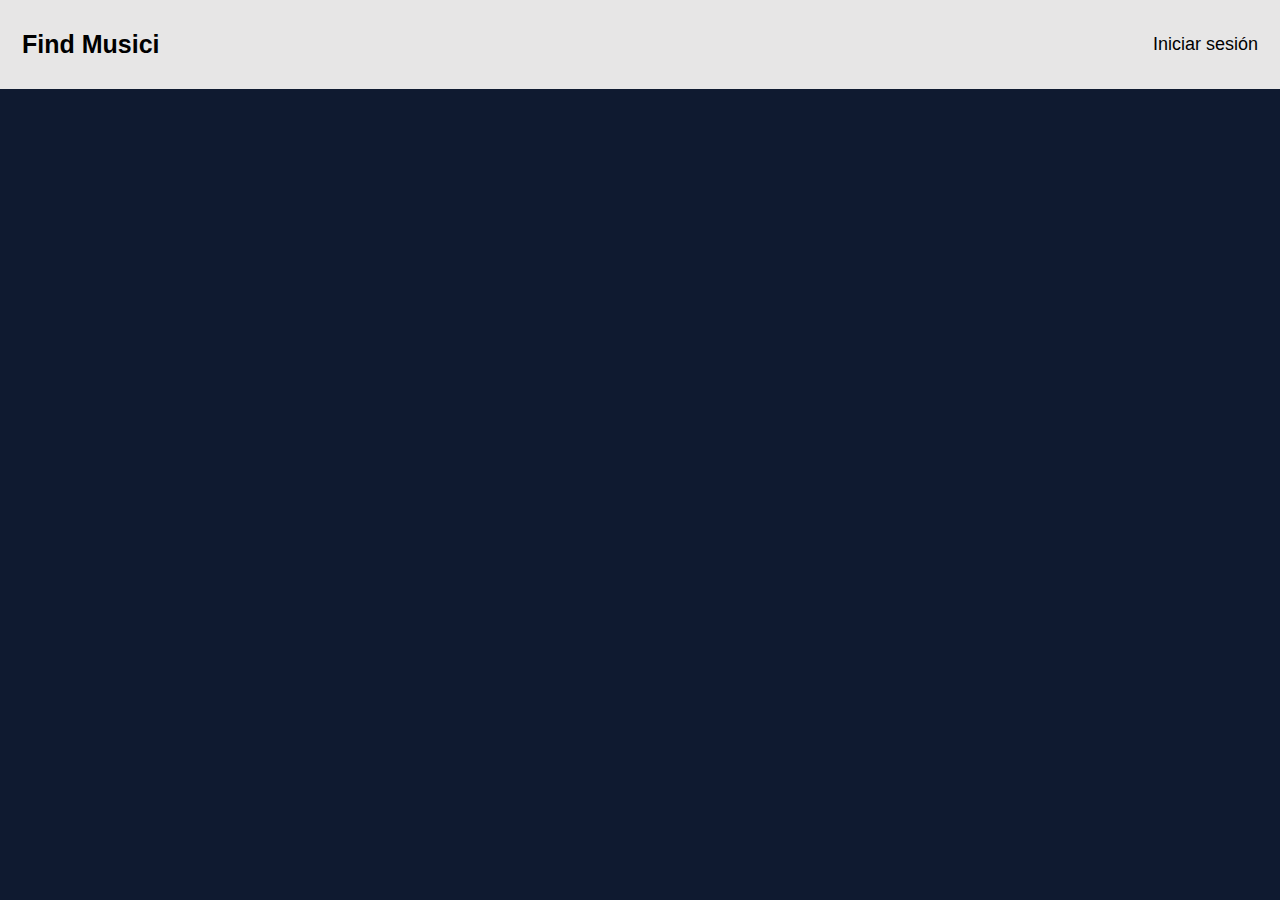
<file: FRONT/index.html>
<!DOCTYPE html>
<html lang="en">
<head>
    <meta charset="UTF-8">
    <meta http-equiv="X-UA-Compatible" content="IE=edge">
    <meta name="viewport" content="width=device-width, initial-scale=1.0">
    <link rel="stylesheet" href="css/index.css">
    <title>Find Musici</title>
</head>
<body>
    <div class="header-responsive">
        <a href="#" class="logo">Find Musici</a>
        <div class="header-right">
          <a href="login.html" target="_blank">Iniciar sesión</a>
        </div>
      </div>
</body>
</html>
</file>
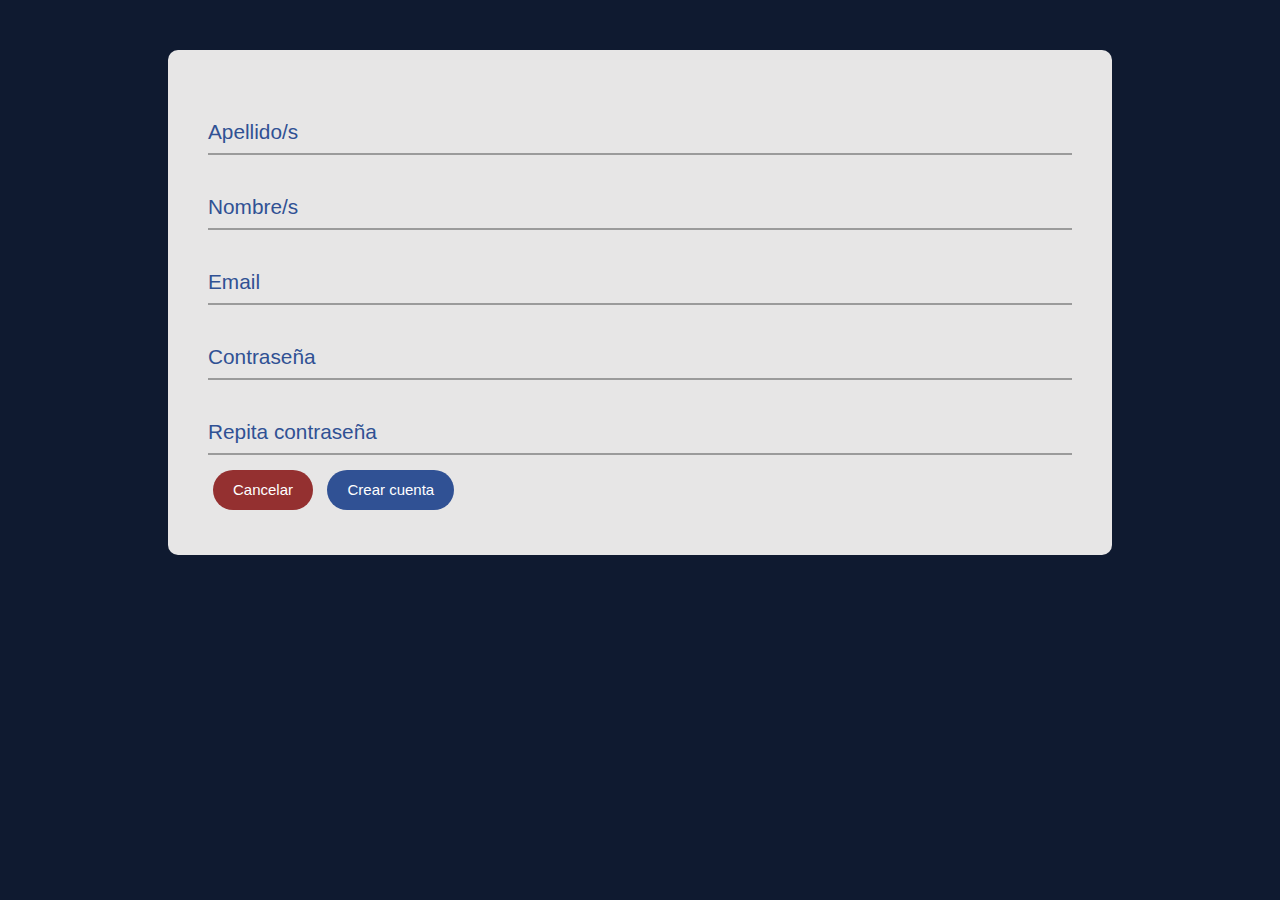
<file: FRONT/crearCuenta.html>
<!DOCTYPE html>
<html lang="en">
<head>
    <meta charset="UTF-8">
    <meta http-equiv="X-UA-Compatible" content="IE=edge">
    <meta name="viewport" content="width=device-width, initial-scale=1.0">
    <link rel="stylesheet" href="css/crearCuenta.css">
    <link rel="stylesheet" href="css/inputs.css">
    <link rel="stylesheet" href="css/buttons.css">
    <title>Iniciar sesión</title>
</head>
<body>
    <div class="box-form">
        <div class="right">
            <div class="inputs">
                <div class="form__group field">
                    <input type="input" class="form__field" placeholder="Apellido/s" name="txtApellido" id='txtApellido'/>
                    <label for="txtApellido" class="form__label">Apellido/s</label>
                </div>

                <div class="form__group field">
                    <input type="input" class="form__field" placeholder="Nombre/s" name="txtNombre" id='txtNombre'/>
                    <label for="txtNombre" class="form__label">Nombre/s</label>
                </div>

                <div class="form__group field">
                    <input type="input" class="form__field" placeholder="Email" name="txtEmail" id='txtEmail'/>
                    <label for="txtEmail" class="form__label">Email</label>
                </div>

                <div class="form__group field">
                    <input type="password" class="form__field" placeholder="Contraseña" name="txtPass" id='txtPass'/>
                    <label for="txtPass" class="form__label">Contraseña</label>
                </div>

                <div class="form__group field">
                    <input type="password" class="form__field" placeholder="Repita Contraseña" name="txtPassRepeat" id='txtPassRepeat'/>
                    <label for="txtPassRepeat" class="form__label">Repita contraseña</label>
                </div>
            </div>

            <button class="button-danger">Cancelar</button>
            <button class="button-success">Crear cuenta</button>
        </div>
    
    </div>
</body>
</html>
</file>
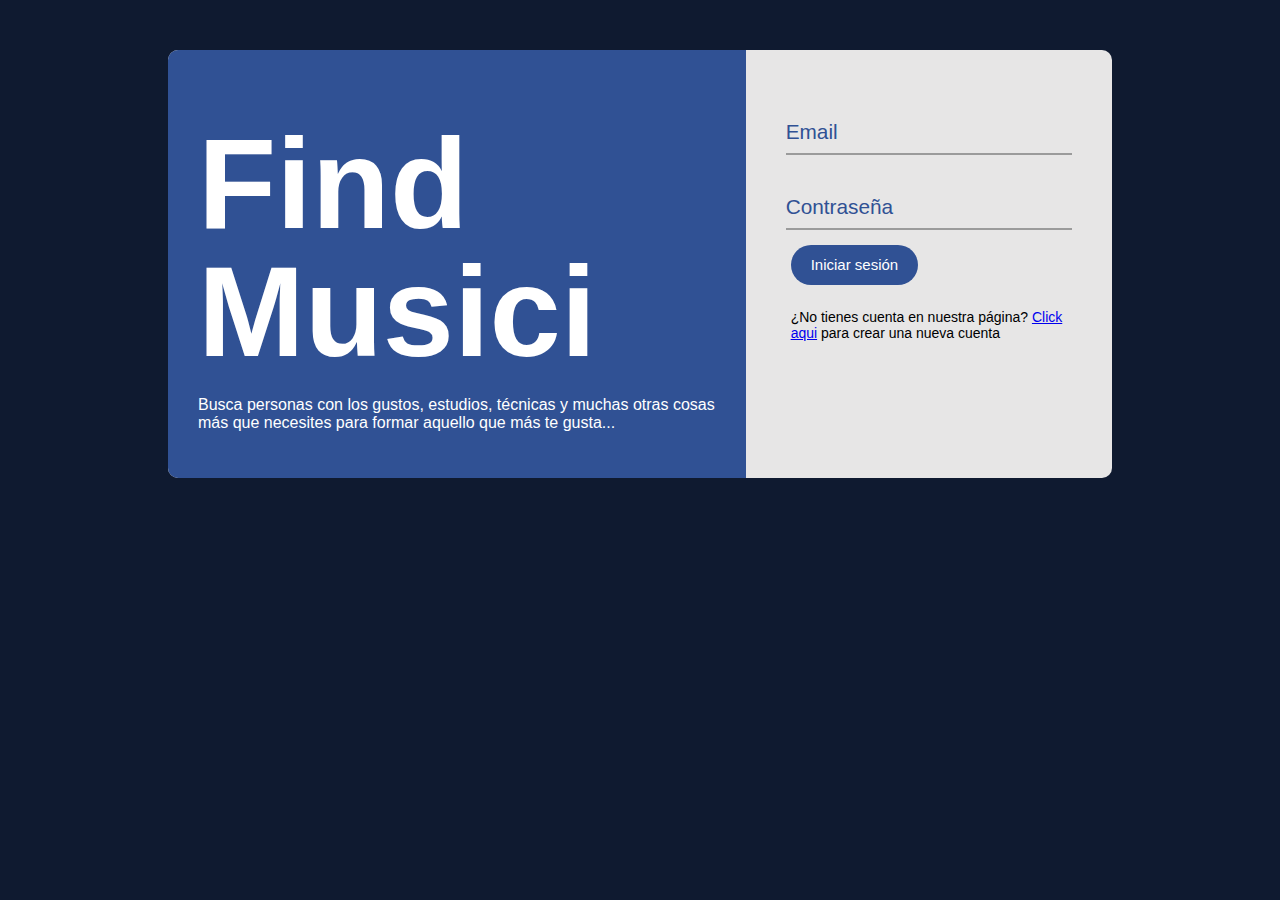
<file: FRONT/login.html>
<!DOCTYPE html>
<html lang="en">
<head>
    <meta charset="UTF-8">
    <meta http-equiv="X-UA-Compatible" content="IE=edge">
    <meta name="viewport" content="width=device-width, initial-scale=1.0">
    <link rel="stylesheet" href="css/login.css">
    <link rel="stylesheet" href="css/inputs.css">
    <link rel="stylesheet" href="css/buttons.css">
    <title>Iniciar sesión</title>
</head>
<body>
    <div class="box-form">
        <div class="left">
            <div class="overlay">
                <h1>Find Musici</h1>
                <p>Busca personas con los gustos, estudios, técnicas y muchas otras cosas más que necesites para formar aquello que más te gusta...</p>
            </div>
        </div>
        <div class="right">
            <div class="inputs">
                <div class="form__group field">
                    <input type="input" class="form__field" placeholder="Email" name="txtEmail" id='txtEmail'/>
                    <label for="txtEmail" class="form__label">Email</label>
                </div>

                <div class="form__group field">
                    <input type="password" class="form__field" placeholder="Contraseña" name="txtPass" id='txtPass'/>
                    <label for="txtPass" class="form__label">Contraseña</label>
                </div>
            </div>

            <button class="button-success">Iniciar sesión</button>

            <p>¿No tienes cuenta en nuestra página? <a href="crearCuenta.html">Click aqui</a> para crear una nueva cuenta</p>
        </div>
    
    </div>
</body>
</html>
</file>
<file: FRONT/css/index.css>
/*********** INICIO INDEX  ***********/
body {
  margin: 0;
  font-family: Arial;
  background-color: rgb(15, 26, 48);
}

.header-responsive {
  overflow: hidden;
  background-color: rgb(231, 230, 230);
  padding: 20px 10px;
}

.header-responsive a {
  float: left;
  color: black;
  text-align: center;
  padding: 12px;
  text-decoration: none;
  font-size: 18px;
  line-height: 25px;
  border-radius: 4px;
}

.header-responsive a.logo {
  font-size: 25px;
  font-weight: bold;
}

.header-responsive a:hover {
  background-color: #16437E;
  color: rgb(231, 230, 230);
  transition: background-color 0.167s cubic-bezier(0.4, 0, 0.2, 1) 0s, box-shadow 0.167s cubic-bezier(0.4, 0, 0.2, 1) 0s, color 0.167s cubic-bezier(0.4, 0, 0.2, 1) 0s;
}

.header-responsive a.active {
  background-color: rgb(15, 26, 48);
  color: white;
}

.header-right {
  float: right;
}

@media screen and (max-width: 500px) {
  .header-responsive a {
    float: none;
    display: block;
    text-align: left;
  }

  .header-right {
    float: none;
  }
}

/*********** FIN INDEX  ***********/
</file>
<file: FRONT/css/crearCuenta.css>
/*********** INICIO LOGIN  ***********/
body {
    margin: 50px;
    font-family: Arial;
    background-color: rgb(15, 26, 48);
}

.box-form {
    margin: 0 auto;
    width: 80%;
    background: rgb(231, 230, 230);
    border-radius: 10px;
    overflow: hidden;
    display: flex;
    flex: 1 1 100%;
    align-items: stretch;
    justify-content: space-between;
}

@media (max-width: 980px) {
    .box-form {
        flex-flow: wrap;
        text-align: center;
        align-content: center;
        align-items: center;
    }
}

.box-form div {
    height: auto;
}

.box-form .right {
    padding: 40px;
    overflow: hidden;
    width: 100%;
}

@media (max-width: 980px) {
    .box-form .right {
        width: 100%;
    }
}

.box-form .right h5 {
    font-size: 6vmax;
    line-height: 0;
}

.box-form .right p {
    padding: 5px;
    font-size: 14px;
    color: black;
}

/*********** FIN LOGIN  ***********/
</file>
<file: FRONT/css/inputs.css>
/*********** INICIO INPUTS  ***********/
.form__group {
    position: relative;
    padding: 15px 0 0;
    margin-top: 10px;
    width: auto;
}

.form__field {
    font-family: inherit;
    width: 100%;
    border: 0;
    border-bottom: 2px solid #9b9b9b;
    outline: 0;
    font-size: 1.3rem;
    color: black;
    padding: 7px 0;
    background: transparent;
    transition: border-color 0.2s;
    margin-bottom: 10px;
}

.form__field::placeholder {
    color: transparent;
}

.form__field:placeholder-shown~.form__label {
    font-size: 1.3rem;
    cursor: text;
    top: 20px;
}

.form__label {
    position: absolute;
    top: 0;
    display: block;
    transition: 0.2s;
    font-size: 1rem;
    color: rgb(48, 81, 148);
}

.form__field:focus {
    padding-bottom: 6px;
    font-weight: 700;
    border-width: 3px;
    border-image: linear-gradient(to right, rgb(15, 26, 48), rgb(48, 81, 148));
    border-image-slice: 1;
}

.form__field:focus~.form__label {
    position: absolute;
    top: 0;
    display: block;
    transition: 0.2s;
    font-size: 1rem;
    color: rgb(48, 81, 148);
    font-weight: 700;
}

/* reset input */
.form__field:required,
.form__field:invalid {
    box-shadow: none;
}

/*********** FIN INPUTS  ***********/
</file>
<file: FRONT/css/buttons.css>
/*********** INICIO BUTTON SUCCESS  ***********/
.button-success {
    align-items: center;
    background-color: rgb(48, 81, 148);
    border: 0;
    border-radius: 100px;
    box-sizing: border-box;
    color: #ffffff;
    cursor: pointer;
    display: inline-flex;
    font-family: Arial;
    font-size: 15px;
    font-weight: 400;
    justify-content: center;
    line-height: 20px;
    max-width: 480px;
    min-height: 40px;
    min-width: 0px;
    overflow: hidden;
    padding: 0px;
    margin: 5px;
    padding-left: 20px;
    padding-right: 20px;
    text-align: center;
    touch-action: manipulation;
    transition: background-color 0.167s cubic-bezier(0.4, 0, 0.2, 1) 0s, box-shadow 0.167s cubic-bezier(0.4, 0, 0.2, 1) 0s, color 0.167s cubic-bezier(0.4, 0, 0.2, 1) 0s;
    user-select: none;
    -webkit-user-select: none;
    vertical-align: middle;
}

.button-success:hover,
.button-success:focus {
    background-color: #16437E;
    color: #ffffff;
}

.button-success:active {
    background: #09223b;
    color: rgb(255, 255, 255, .7);
}

.button-success:disabled {
    cursor: not-allowed;
    background: rgb(15, 26, 48);
    color: rgba(0, 0, 0, .3);
}

/*********** FIN BUTTON SUCCESS  ***********/

/*********** INICIO BUTTON DANGER  ***********/
.button-danger {
    align-items: center;
    background-color: rgb(148, 48, 48);
    border: 0;
    border-radius: 100px;
    box-sizing: border-box;
    color: #ffffff;
    cursor: pointer;
    display: inline-flex;
    font-family: Arial;
    font-size: 15px;
    font-weight: 400;
    justify-content: center;
    line-height: 20px;
    max-width: 480px;
    min-height: 40px;
    min-width: 0px;
    overflow: hidden;
    padding: 0px;
    margin: 5px;
    padding-left: 20px;
    padding-right: 20px;
    text-align: center;
    touch-action: manipulation;
    transition: background-color 0.167s cubic-bezier(0.4, 0, 0.2, 1) 0s, box-shadow 0.167s cubic-bezier(0.4, 0, 0.2, 1) 0s, color 0.167s cubic-bezier(0.4, 0, 0.2, 1) 0s;
    user-select: none;
    -webkit-user-select: none;
    vertical-align: middle;
}

.button-danger:hover,
.button-danger:focus {
    background-color: #7e1616;
    color: #ffffff;
}

.button-danger:active {
    background: #3b0909;
    color: rgb(255, 255, 255, .7);
}

.button-danger:disabled {
    cursor: not-allowed;
    background: rgb(48, 15, 15);
    color: rgba(0, 0, 0, 0.3);
}

/*********** FIN BUTTON DANGER  ***********/
</file>
<file: FRONT/css/login.css>
/*********** INICIO LOGIN  ***********/
body {
    margin: 50px;
    font-family: Arial;
    background-color: rgb(15, 26, 48);
}

.box-form {
    margin: 0 auto;
    width: 80%;
    background: rgb(231, 230, 230);
    border-radius: 10px;
    overflow: hidden;
    display: flex;
    flex: 1 1 100%;
    align-items: stretch;
    justify-content: space-between;
}

@media (max-width: 980px) {
    .box-form {
        flex-flow: wrap;
        text-align: center;
        align-content: center;
        align-items: center;
    }
}

.box-form div {
    height: auto;
}

.box-form .left {
    color: white;
    background-size: cover;
    background-repeat: no-repeat;
    overflow: hidden;
}

.box-form .left .overlay {
    padding: 30px;
    width: 100%;
    height: 100%;
    background: rgb(48, 81, 148);
    overflow: hidden;
    box-sizing: border-box;
}

.box-form .left .overlay h1 {
    font-size: 10vmax;
    line-height: 1;
    font-weight: 900;
    margin-top: 40px;
    margin-bottom: 20px;
}

.box-form .right {
    padding: 40px;
    overflow: hidden;
}

@media (max-width: 980px) {
    .box-form .right {
        width: 100%;
    }
}

.box-form .right h5 {
    font-size: 6vmax;
    line-height: 0;
}

.box-form .right p {
    padding: 5px;
    font-size: 14px;
    color: black;
}

/*********** FIN LOGIN  ***********/
</file>
